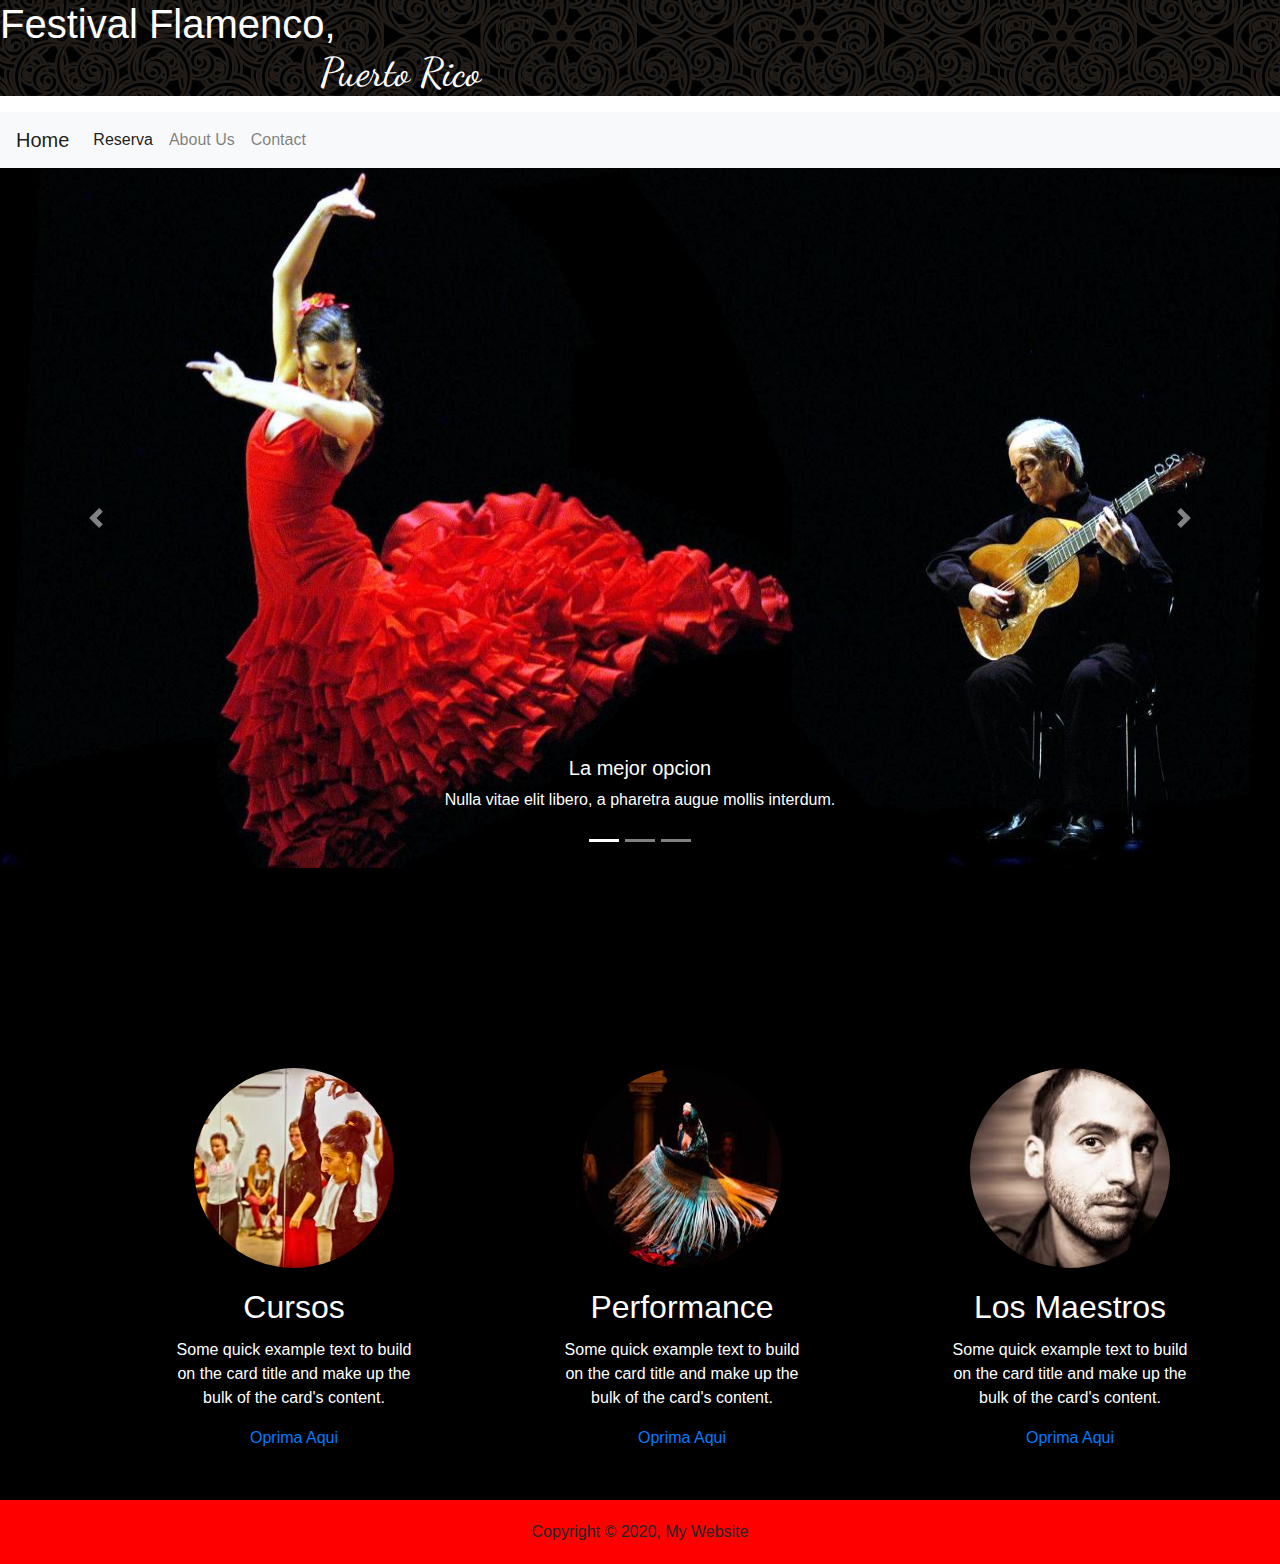
<file: index.html>
<!doctype html>
<html lang="en">
  <head>
    <!-- Required meta tags -->
    <meta charset="utf-8">
    <meta name="viewport" content="width=device-width, initial-scale=1, shrink-to-fit=no">

    <!-- Bootstrap CSS -->
    <link rel="stylesheet" type="text/css" href="style.css">
    <link rel="stylesheet" href="https://stackpath.bootstrapcdn.com/bootstrap/4.3.1/css/bootstrap.min.css" integrity="sha384-ggOyR0iXCbMQv3Xipma34MD+dH/1fQ784/j6cY/iJTQUOhcWr7x9JvoRxT2MZw1T" crossorigin="anonymous">
    <link href="https://fonts.googleapis.com/css?family=Dancing+Script&display=swap" rel="stylesheet">

    <title>Festival Flamenco</title>
  </head>
  <body>

    <h1 class="box1">Festival Flamenco,<p class="pr">Puerto Rico</p></h1> 
<nav class="navbar navbar-expand-lg navbar-light bg-light">
  <a class="navbar-brand" href="index.html">Home</a>
  <button class="navbar-toggler" type="button" data-toggle="collapse" data-target="#navbarNav" aria-controls="navbarNav" aria-expanded="false" aria-label="Toggle navigation">
    <span class="navbar-toggler-icon"></span>
  </button>
  <div class="collapse navbar-collapse" id="navbarNav">
    <ul class="navbar-nav">
      <li class="nav-item active">
        <a class="nav-link" href="flamenco.html">Reserva <span class="sr-only">(current)</span></a>
      </li>
      <li class="nav-item">
        <a class="nav-link" href="#">About Us</a>
      </li>
      <li class="nav-item">
        <a class="nav-link" href="#">Contact</a>
      </li>
    
    </ul>
  </div>
</nav>

<div class="bd-example">
  <div id="carouselExampleCaptions" class="carousel slide" data-ride="carousel">
    <ol class="carousel-indicators">
      <li data-target="#carouselExampleCaptions" data-slide-to="0" class="active"></li>
      <li data-target="#carouselExampleCaptions" data-slide-to="1"></li>
      <li data-target="#carouselExampleCaptions" data-slide-to="2"></li>
    </ol>
    <div class="carousel-inner">
      <div class="carousel-item active">
        <img src="images/flamenco1.jpg" class="flamenco1" alt="...">
        <div class="carousel-caption d-none d-md-block">
          <h5>La mejor opcion</h5>
          <p>Nulla vitae elit libero, a pharetra augue mollis interdum.</p>
        </div>
      </div>
      <div class="carousel-item">
        <img src="images/flamenco8.jpg" class="flamenco2" alt="...">
        <div class="carousel-caption d-none d-md-block">
          <h5>Second slide label</h5>
          <p>Lorem ipsum dolor sit amet, consectetur adipiscing elit.</p>
        </div>
      </div>
      <div class="carousel-item">
        <img src="images/flamenco4.jpg" class="flamenco3" alt="...">
        <div class="carousel-caption d-none d-md-block">
          <h5>Third slide label</h5>
          <p>Praesent commodo cursus magna, vel scelerisque nisl consectetur.</p>
        </div>
      </div>
      <div class="carousel-item">
        <img src="images/flamenco6.jpg" class="flamenco3" alt="...">
        <div class="carousel-caption d-none d-md-block">
          <h5>Third slide label</h5>
          <p>Praesent commodo cursus magna, vel scelerisque nisl consectetur.</p>
        </div>
      </div>
    </div>
    <a class="carousel-control-prev" href="#carouselExampleCaptions" role="button" data-slide="prev">
      <span class="carousel-control-prev-icon" aria-hidden="true"></span>
      <span class="sr-only">Previous</span>
    </a>
    <a class="carousel-control-next" href="#carouselExampleCaptions" role="button" data-slide="next">
      <span class="carousel-control-next-icon" aria-hidden="true"></span>
      <span class="sr-only">Next</span>
    </a>
  </div>
</div>

<div class="back">
<div class="bloque1" style="width: 18rem;">
        <img src="images/flamenco10.jpg" class="circle1">
        <div class="card-body">
          <h2 class="card-title">Cursos</h2>
          <p class="card-text">Some quick example text to build on the card title and make up the bulk of the card's content.</p>
          <a href="index6.html" class="btn1">Oprima Aqui</a>
        </div>
      </div>



<div class="bloque2" style="width: 18rem;">
            <img src="images/flamenco11.jpg" class="circle2">
        <div class="card-body">
              <h2 class="card-title">Performance</h2>
              <p class="card-text">Some quick example text to build on the card title and make up the bulk of the card's content.</p>
              <a href="#" class="btn2">Oprima Aqui</a>
        </div>
</div>

<div class="bloque3" style="width: 18rem;">
        <img src="images/flamenco9.jpg" class="circle3">
        <div class="card-body">
          <h2 class="card-title">Los Maestros</h2>
          <p class="card-text">Some quick example text to build on the card title and make up the bulk of the card's content.</p>
          <a href="index4.html" class="btn3">Oprima Aqui</a>
        </div>
</div>
</div>

<div class=>
  <footer class="footer">Copyright &copy; 2020, My Website</footer>
</div>


    <!-- Optional JavaScript -->
    <!-- jQuery first, then Popper.js, then Bootstrap JS -->
    <script src="https://code.jquery.com/jquery-3.3.1.slim.min.js" integrity="sha384-q8i/X+965DzO0rT7abK41JStQIAqVgRVzpbzo5smXKp4YfRvH+8abtTE1Pi6jizo" crossorigin="anonymous"></script>
    <script src="https://cdnjs.cloudflare.com/ajax/libs/popper.js/1.14.7/umd/popper.min.js" integrity="sha384-UO2eT0CpHqdSJQ6hJty5KVphtPhzWj9WO1clHTMGa3JDZwrnQq4sF86dIHNDz0W1" crossorigin="anonymous"></script>
    <script src="https://stackpath.bootstrapcdn.com/bootstrap/4.3.1/js/bootstrap.min.js" integrity="sha384-JjSmVgyd0p3pXB1rRibZUAYoIIy6OrQ6VrjIEaFf/nJGzIxFDsf4x0xIM+B07jRM" crossorigin="anonymous"></script>
  </body>
  </html>
</file>
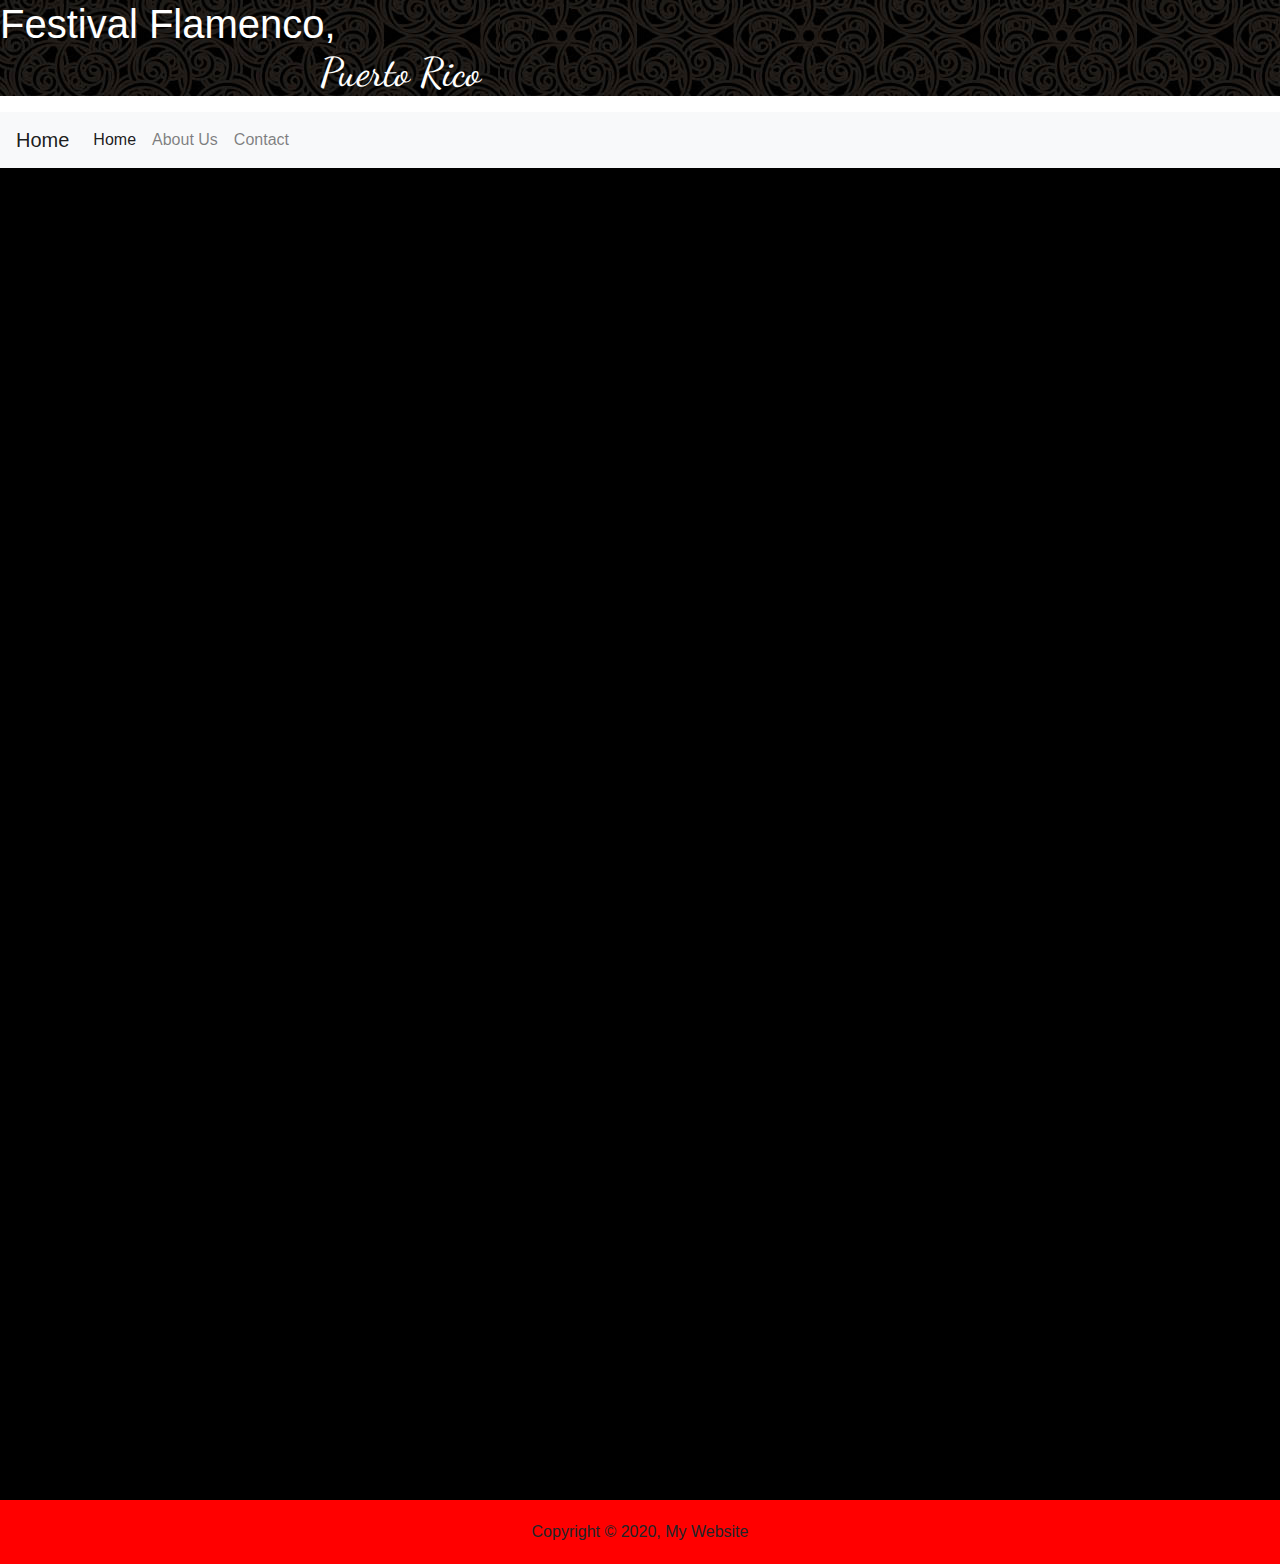
<file: cursos.html>
<!doctype html>
<html lang="en">
  <head>
    <!-- Required meta tags -->
    <meta charset="utf-8">
    <meta name="viewport" content="width=device-width, initial-scale=1, shrink-to-fit=no">

    <!-- Bootstrap CSS -->
    <link rel="stylesheet" type="text/css" href="flamenco.css">
    <link rel="stylesheet" href="https://stackpath.bootstrapcdn.com/bootstrap/4.3.1/css/bootstrap.min.css" integrity="sha384-ggOyR0iXCbMQv3Xipma34MD+dH/1fQ784/j6cY/iJTQUOhcWr7x9JvoRxT2MZw1T" crossorigin="anonymous">
    <link href="https://fonts.googleapis.com/css?family=Dancing+Script&display=swap" rel="stylesheet">
   
    <title>Festival Flamenco</title>
  </head>
  <body>

    <h1 class="box1">Festival Flamenco,<p class="pr">Puerto Rico</p></h1> 
<nav class="navbar navbar-expand-lg navbar-light bg-light">
  <a class="navbar-brand" href="flamenco.html">Home</a>
  <button class="navbar-toggler" type="button" data-toggle="collapse" data-target="#navbarNav" aria-controls="navbarNav" aria-expanded="false" aria-label="Toggle navigation">
    <span class="navbar-toggler-icon"></span>
  </button>
  <div class="collapse navbar-collapse" id="navbarNav">
    <ul class="navbar-nav">
      <li class="nav-item active">
        <a class="nav-link" href="#">Home <span class="sr-only">(current)</span></a>
      </li>
      <li class="nav-item">
        <a class="nav-link" href="#">About Us</a>
      </li>
      <li class="nav-item">
        <a class="nav-link" href="#">Contact</a>
      </li>
    </ul>
  </div>
</nav>
<div class="back">
<iframe src="https://www.youtube.com/embed/-enEA3NvyiA" frameborder="0" allow="accelerometer; autoplay; encrypted-media; gyroscope; picture-in-picture" allowfullscreen>
</iframe>
</div>

<div>
  <footer class="footer">Copyright &copy; 2020, My Website</footer>
</div>



 <!-- Optional JavaScript -->
    <!-- jQuery first, then Popper.js, then Bootstrap JS -->
    <script src="https://code.jquery.com/jquery-3.3.1.slim.min.js" integrity="sha384-q8i/X+965DzO0rT7abK41JStQIAqVgRVzpbzo5smXKp4YfRvH+8abtTE1Pi6jizo" crossorigin="anonymous"></script>
    <script src="https://cdnjs.cloudflare.com/ajax/libs/popper.js/1.14.7/umd/popper.min.js" integrity="sha384-UO2eT0CpHqdSJQ6hJty5KVphtPhzWj9WO1clHTMGa3JDZwrnQq4sF86dIHNDz0W1" crossorigin="anonymous"></script>
    <script src="https://stackpath.bootstrapcdn.com/bootstrap/4.3.1/js/bootstrap.min.js" integrity="sha384-JjSmVgyd0p3pXB1rRibZUAYoIIy6OrQ6VrjIEaFf/nJGzIxFDsf4x0xIM+B07jRM" crossorigin="anonymous"></script>
  </body>
  </html>
</file>
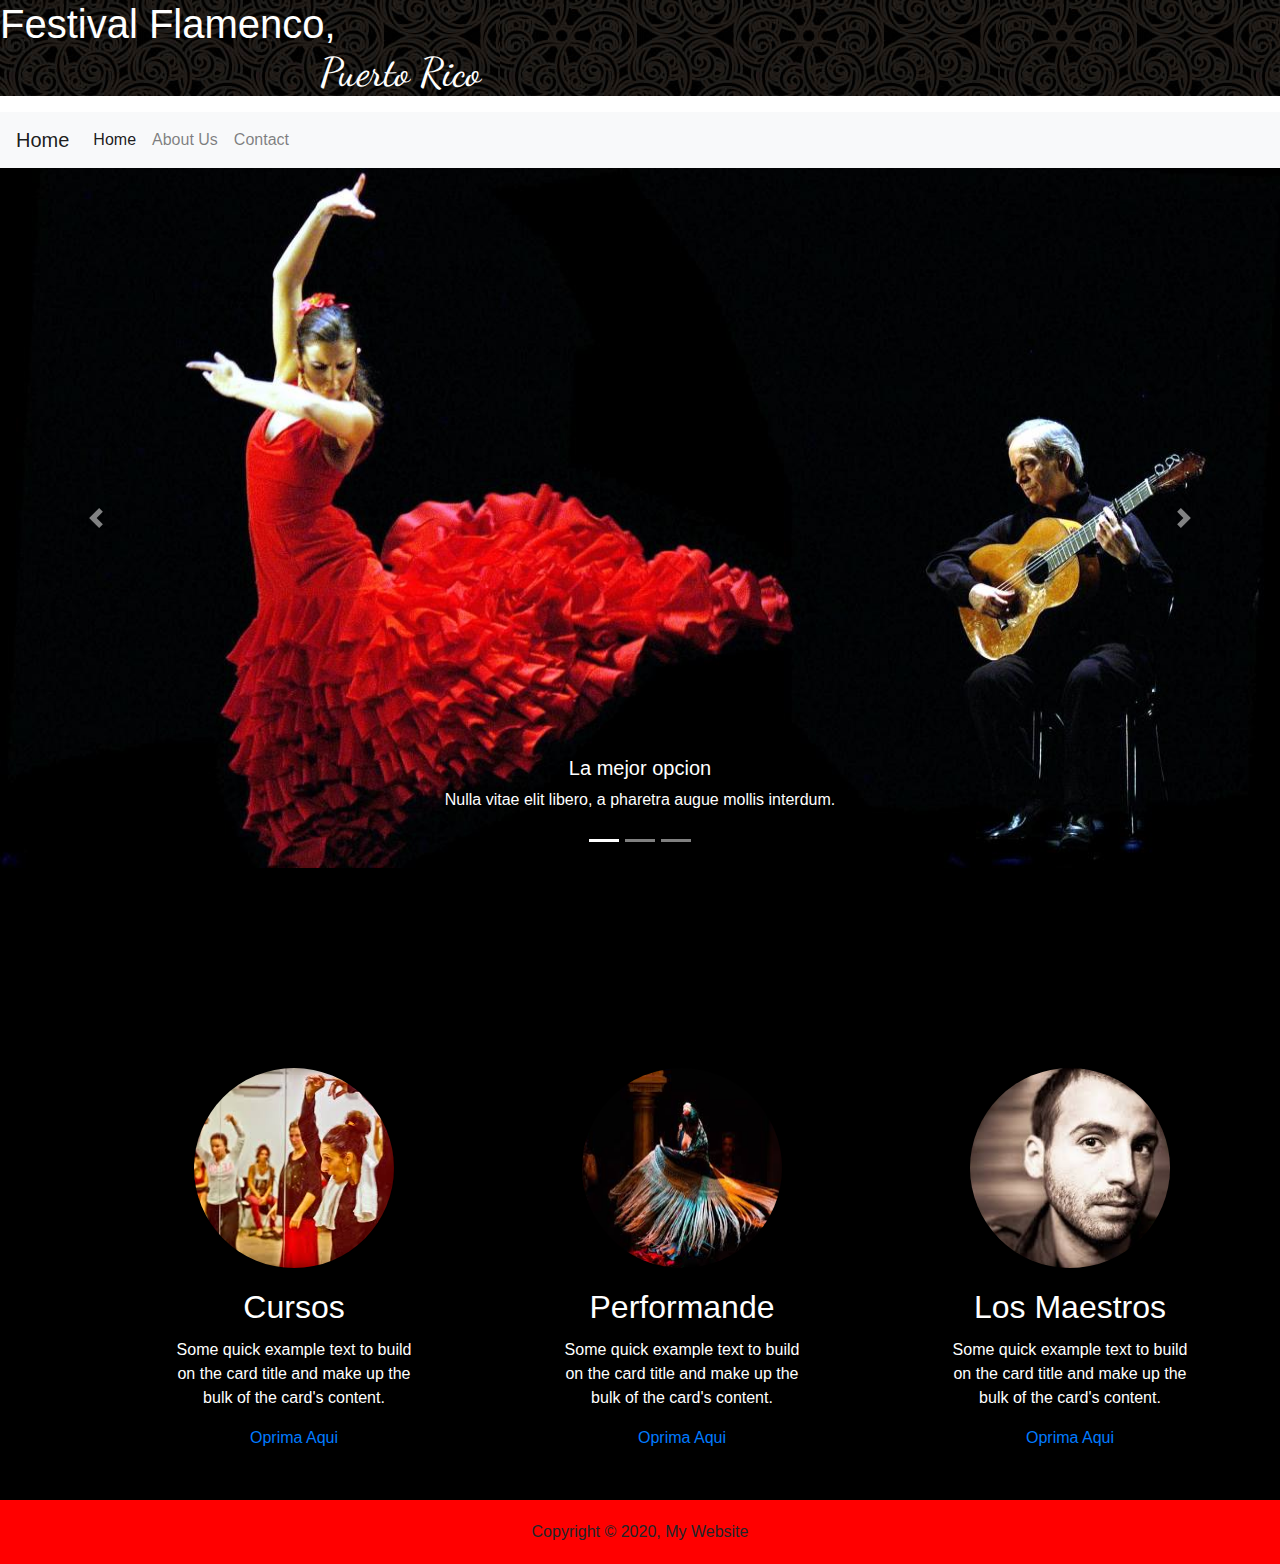
<file: flamenco.html>
<!doctype html>
<html lang="en">
  <head>
    <!-- Required meta tags -->
    <meta charset="utf-8">
    <meta name="viewport" content="width=device-width, initial-scale=1, shrink-to-fit=no">

    <!-- Bootstrap CSS -->
    <link rel="stylesheet" type="text/css" href="flamenco.css">
    <link rel="stylesheet" href="https://stackpath.bootstrapcdn.com/bootstrap/4.3.1/css/bootstrap.min.css" integrity="sha384-ggOyR0iXCbMQv3Xipma34MD+dH/1fQ784/j6cY/iJTQUOhcWr7x9JvoRxT2MZw1T" crossorigin="anonymous">
    <link href="https://fonts.googleapis.com/css?family=Dancing+Script&display=swap" rel="stylesheet">

    <title>Festival Flamenco</title>
  </head>
  <body>

    <h1 class="box1">Festival Flamenco,<p class="pr">Puerto Rico</p></h1> 
<nav class="navbar navbar-expand-lg navbar-light bg-light">
  <a class="navbar-brand" href="#">Home</a>
  <button class="navbar-toggler" type="button" data-toggle="collapse" data-target="#navbarNav" aria-controls="navbarNav" aria-expanded="false" aria-label="Toggle navigation">
    <span class="navbar-toggler-icon"></span>
  </button>
  <div class="collapse navbar-collapse" id="navbarNav">
    <ul class="navbar-nav">
      <li class="nav-item active">
        <a class="nav-link" href="flamenco.html">Home <span class="sr-only">(current)</span></a>
      </li>
      <li class="nav-item">
        <a class="nav-link" href="#">About Us</a>
      </li>
      <li class="nav-item">
        <a class="nav-link" href="#">Contact</a>
      </li>
    
    </ul>
  </div>
</nav>

<div class="bd-example">
  <div id="carouselExampleCaptions" class="carousel slide" data-ride="carousel">
    <ol class="carousel-indicators">
      <li data-target="#carouselExampleCaptions" data-slide-to="0" class="active"></li>
      <li data-target="#carouselExampleCaptions" data-slide-to="1"></li>
      <li data-target="#carouselExampleCaptions" data-slide-to="2"></li>
    </ol>
    <div class="carousel-inner">
      <div class="carousel-item active">
        <img src="images/flamenco1.jpg" class="flamenco1" alt="...">
        <div class="carousel-caption d-none d-md-block">
          <h5>La mejor opcion</h5>
          <p>Nulla vitae elit libero, a pharetra augue mollis interdum.</p>
        </div>
      </div>
      <div class="carousel-item">
        <img src="images/flamenco8.jpg" class="flamenco2" alt="...">
        <div class="carousel-caption d-none d-md-block">
          <h5>Second slide label</h5>
          <p>Lorem ipsum dolor sit amet, consectetur adipiscing elit.</p>
        </div>
      </div>
      <div class="carousel-item">
        <img src="images/flamenco4.jpg" class="flamenco3" alt="...">
        <div class="carousel-caption d-none d-md-block">
          <h5>Third slide label</h5>
          <p>Praesent commodo cursus magna, vel scelerisque nisl consectetur.</p>
        </div>
      </div>
      <div class="carousel-item">
        <img src="images/flamenco6.jpg" class="flamenco3" alt="...">
        <div class="carousel-caption d-none d-md-block">
          <h5>Third slide label</h5>
          <p>Praesent commodo cursus magna, vel scelerisque nisl consectetur.</p>
        </div>
      </div>
    </div>
    <a class="carousel-control-prev" href="#carouselExampleCaptions" role="button" data-slide="prev">
      <span class="carousel-control-prev-icon" aria-hidden="true"></span>
      <span class="sr-only">Previous</span>
    </a>
    <a class="carousel-control-next" href="#carouselExampleCaptions" role="button" data-slide="next">
      <span class="carousel-control-next-icon" aria-hidden="true"></span>
      <span class="sr-only">Next</span>
    </a>
  </div>
</div>

<div class="back">
<div class="bloque1" style="width: 18rem;">
        <img src="images/flamenco10.jpg" class="circle1">
        <div class="card-body">
          <h2 class="card-title">Cursos</h2>
          <p class="card-text">Some quick example text to build on the card title and make up the bulk of the card's content.</p>
          <a href="cursos.html" class="btn1">Oprima Aqui</a>
        </div>
      </div>



<div class="bloque2" style="width: 18rem;">
            <img src="images/flamenco11.jpg" class="circle2">
        <div class="card-body">
              <h2 class="card-title">Performande</h2>
              <p class="card-text">Some quick example text to build on the card title and make up the bulk of the card's content.</p>
              <a href="#" class="btn2">Oprima Aqui</a>
        </div>
</div>

<div class="bloque3" style="width: 18rem;">
        <img src="images/flamenco9.jpg" class="circle3">
        <div class="card-body">
          <h2 class="card-title">Los Maestros</h2>
          <p class="card-text">Some quick example text to build on the card title and make up the bulk of the card's content.</p>
          <a href="maestros.html" class="btn3">Oprima Aqui</a>
        </div>
</div>
</div>

<div class=>
  <footer class="footer">Copyright &copy; 2020, My Website</footer>
</div>


    <!-- Optional JavaScript -->
    <!-- jQuery first, then Popper.js, then Bootstrap JS -->
    <script src="https://code.jquery.com/jquery-3.3.1.slim.min.js" integrity="sha384-q8i/X+965DzO0rT7abK41JStQIAqVgRVzpbzo5smXKp4YfRvH+8abtTE1Pi6jizo" crossorigin="anonymous"></script>
    <script src="https://cdnjs.cloudflare.com/ajax/libs/popper.js/1.14.7/umd/popper.min.js" integrity="sha384-UO2eT0CpHqdSJQ6hJty5KVphtPhzWj9WO1clHTMGa3JDZwrnQq4sF86dIHNDz0W1" crossorigin="anonymous"></script>
    <script src="https://stackpath.bootstrapcdn.com/bootstrap/4.3.1/js/bootstrap.min.js" integrity="sha384-JjSmVgyd0p3pXB1rRibZUAYoIIy6OrQ6VrjIEaFf/nJGzIxFDsf4x0xIM+B07jRM" crossorigin="anonymous"></script>
  </body>
  </html>
</file>
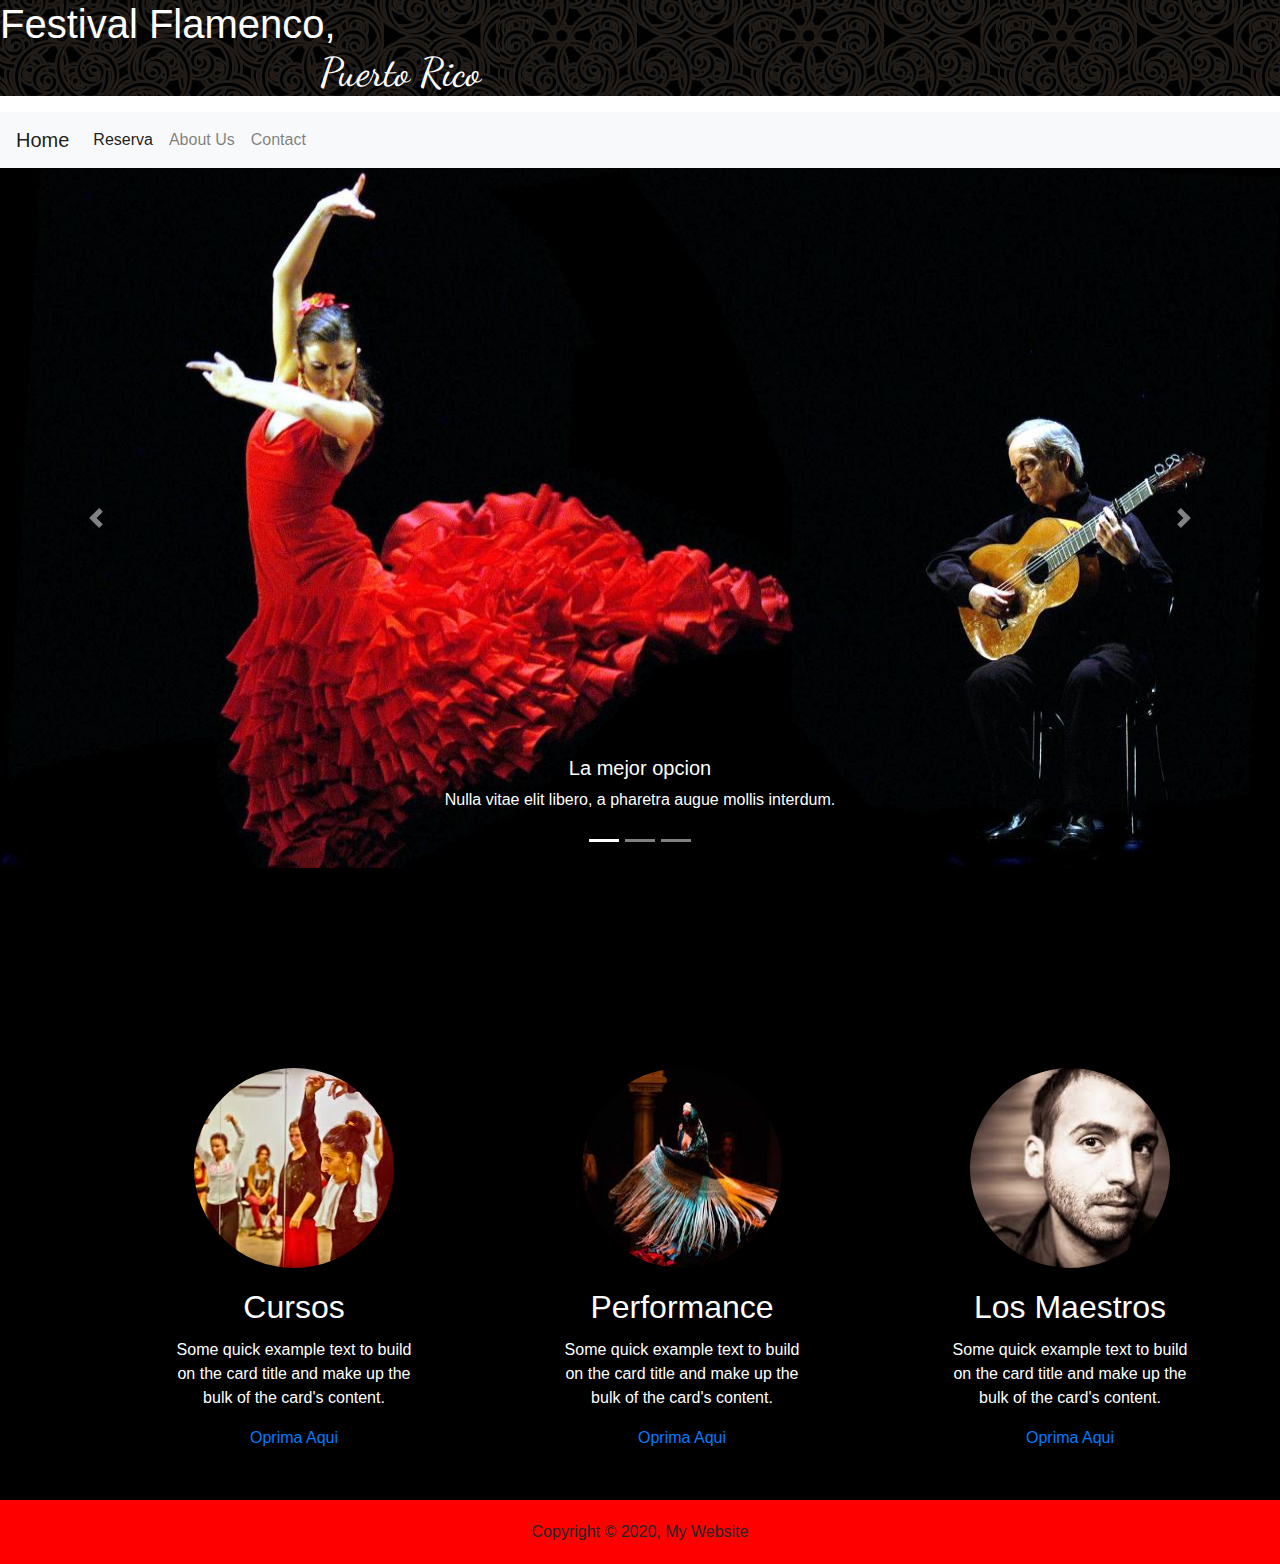
<file: index1.html>
<!doctype html>
<html lang="en">
  <head>
    <!-- Required meta tags -->
    <meta charset="utf-8">
    <meta name="viewport" content="width=device-width, initial-scale=1, shrink-to-fit=no">

    <!-- Bootstrap CSS -->
    <link rel="stylesheet" type="text/css" href="style.css">
    <link rel="stylesheet" href="https://stackpath.bootstrapcdn.com/bootstrap/4.3.1/css/bootstrap.min.css" integrity="sha384-ggOyR0iXCbMQv3Xipma34MD+dH/1fQ784/j6cY/iJTQUOhcWr7x9JvoRxT2MZw1T" crossorigin="anonymous">
    <link href="https://fonts.googleapis.com/css?family=Dancing+Script&display=swap" rel="stylesheet">

    <title>Festival Flamenco</title>
  </head>
  <body>

    <h1 class="box1">Festival Flamenco,<p class="pr">Puerto Rico</p></h1> 
<nav class="navbar navbar-expand-lg navbar-light bg-light">
  <a class="navbar-brand" href="index1.html">Home</a>
  <button class="navbar-toggler" type="button" data-toggle="collapse" data-target="#navbarNav" aria-controls="navbarNav" aria-expanded="false" aria-label="Toggle navigation">
    <span class="navbar-toggler-icon"></span>
  </button>
  <div class="collapse navbar-collapse" id="navbarNav">
    <ul class="navbar-nav">
      <li class="nav-item active">
        <a class="nav-link" href="flamenco.html">Reserva <span class="sr-only">(current)</span></a>
      </li>
      <li class="nav-item">
        <a class="nav-link" href="#">About Us</a>
      </li>
      <li class="nav-item">
        <a class="nav-link" href="#">Contact</a>
      </li>
    
    </ul>
  </div>
</nav>

<div class="bd-example">
  <div id="carouselExampleCaptions" class="carousel slide" data-ride="carousel">
    <ol class="carousel-indicators">
      <li data-target="#carouselExampleCaptions" data-slide-to="0" class="active"></li>
      <li data-target="#carouselExampleCaptions" data-slide-to="1"></li>
      <li data-target="#carouselExampleCaptions" data-slide-to="2"></li>
    </ol>
    <div class="carousel-inner">
      <div class="carousel-item active">
        <img src="images/flamenco1.jpg" class="flamenco1" alt="...">
        <div class="carousel-caption d-none d-md-block">
          <h5>La mejor opcion</h5>
          <p>Nulla vitae elit libero, a pharetra augue mollis interdum.</p>
        </div>
      </div>
      <div class="carousel-item">
        <img src="images/flamenco8.jpg" class="flamenco2" alt="...">
        <div class="carousel-caption d-none d-md-block">
          <h5>Second slide label</h5>
          <p>Lorem ipsum dolor sit amet, consectetur adipiscing elit.</p>
        </div>
      </div>
      <div class="carousel-item">
        <img src="images/flamenco4.jpg" class="flamenco3" alt="...">
        <div class="carousel-caption d-none d-md-block">
          <h5>Third slide label</h5>
          <p>Praesent commodo cursus magna, vel scelerisque nisl consectetur.</p>
        </div>
      </div>
      <div class="carousel-item">
        <img src="images/flamenco6.jpg" class="flamenco3" alt="...">
        <div class="carousel-caption d-none d-md-block">
          <h5>Third slide label</h5>
          <p>Praesent commodo cursus magna, vel scelerisque nisl consectetur.</p>
        </div>
      </div>
    </div>
    <a class="carousel-control-prev" href="#carouselExampleCaptions" role="button" data-slide="prev">
      <span class="carousel-control-prev-icon" aria-hidden="true"></span>
      <span class="sr-only">Previous</span>
    </a>
    <a class="carousel-control-next" href="#carouselExampleCaptions" role="button" data-slide="next">
      <span class="carousel-control-next-icon" aria-hidden="true"></span>
      <span class="sr-only">Next</span>
    </a>
  </div>
</div>

<div class="back">
<div class="bloque1" style="width: 18rem;">
        <img src="images/flamenco10.jpg" class="circle1">
        <div class="card-body">
          <h2 class="card-title">Cursos</h2>
          <p class="card-text">Some quick example text to build on the card title and make up the bulk of the card's content.</p>
          <a href="index6.html" class="btn1">Oprima Aqui</a>
        </div>
      </div>



<div class="bloque2" style="width: 18rem;">
            <img src="images/flamenco11.jpg" class="circle2">
        <div class="card-body">
              <h2 class="card-title">Performance</h2>
              <p class="card-text">Some quick example text to build on the card title and make up the bulk of the card's content.</p>
              <a href="#" class="btn2">Oprima Aqui</a>
        </div>
</div>

<div class="bloque3" style="width: 18rem;">
        <img src="images/flamenco9.jpg" class="circle3">
        <div class="card-body">
          <h2 class="card-title">Los Maestros</h2>
          <p class="card-text">Some quick example text to build on the card title and make up the bulk of the card's content.</p>
          <a href="index4.html" class="btn3">Oprima Aqui</a>
        </div>
</div>
</div>

<div class=>
  <footer class="footer">Copyright &copy; 2020, My Website</footer>
</div>


    <!-- Optional JavaScript -->
    <!-- jQuery first, then Popper.js, then Bootstrap JS -->
    <script src="https://code.jquery.com/jquery-3.3.1.slim.min.js" integrity="sha384-q8i/X+965DzO0rT7abK41JStQIAqVgRVzpbzo5smXKp4YfRvH+8abtTE1Pi6jizo" crossorigin="anonymous"></script>
    <script src="https://cdnjs.cloudflare.com/ajax/libs/popper.js/1.14.7/umd/popper.min.js" integrity="sha384-UO2eT0CpHqdSJQ6hJty5KVphtPhzWj9WO1clHTMGa3JDZwrnQq4sF86dIHNDz0W1" crossorigin="anonymous"></script>
    <script src="https://stackpath.bootstrapcdn.com/bootstrap/4.3.1/js/bootstrap.min.js" integrity="sha384-JjSmVgyd0p3pXB1rRibZUAYoIIy6OrQ6VrjIEaFf/nJGzIxFDsf4x0xIM+B07jRM" crossorigin="anonymous"></script>
  </body>
  </html>
</file>
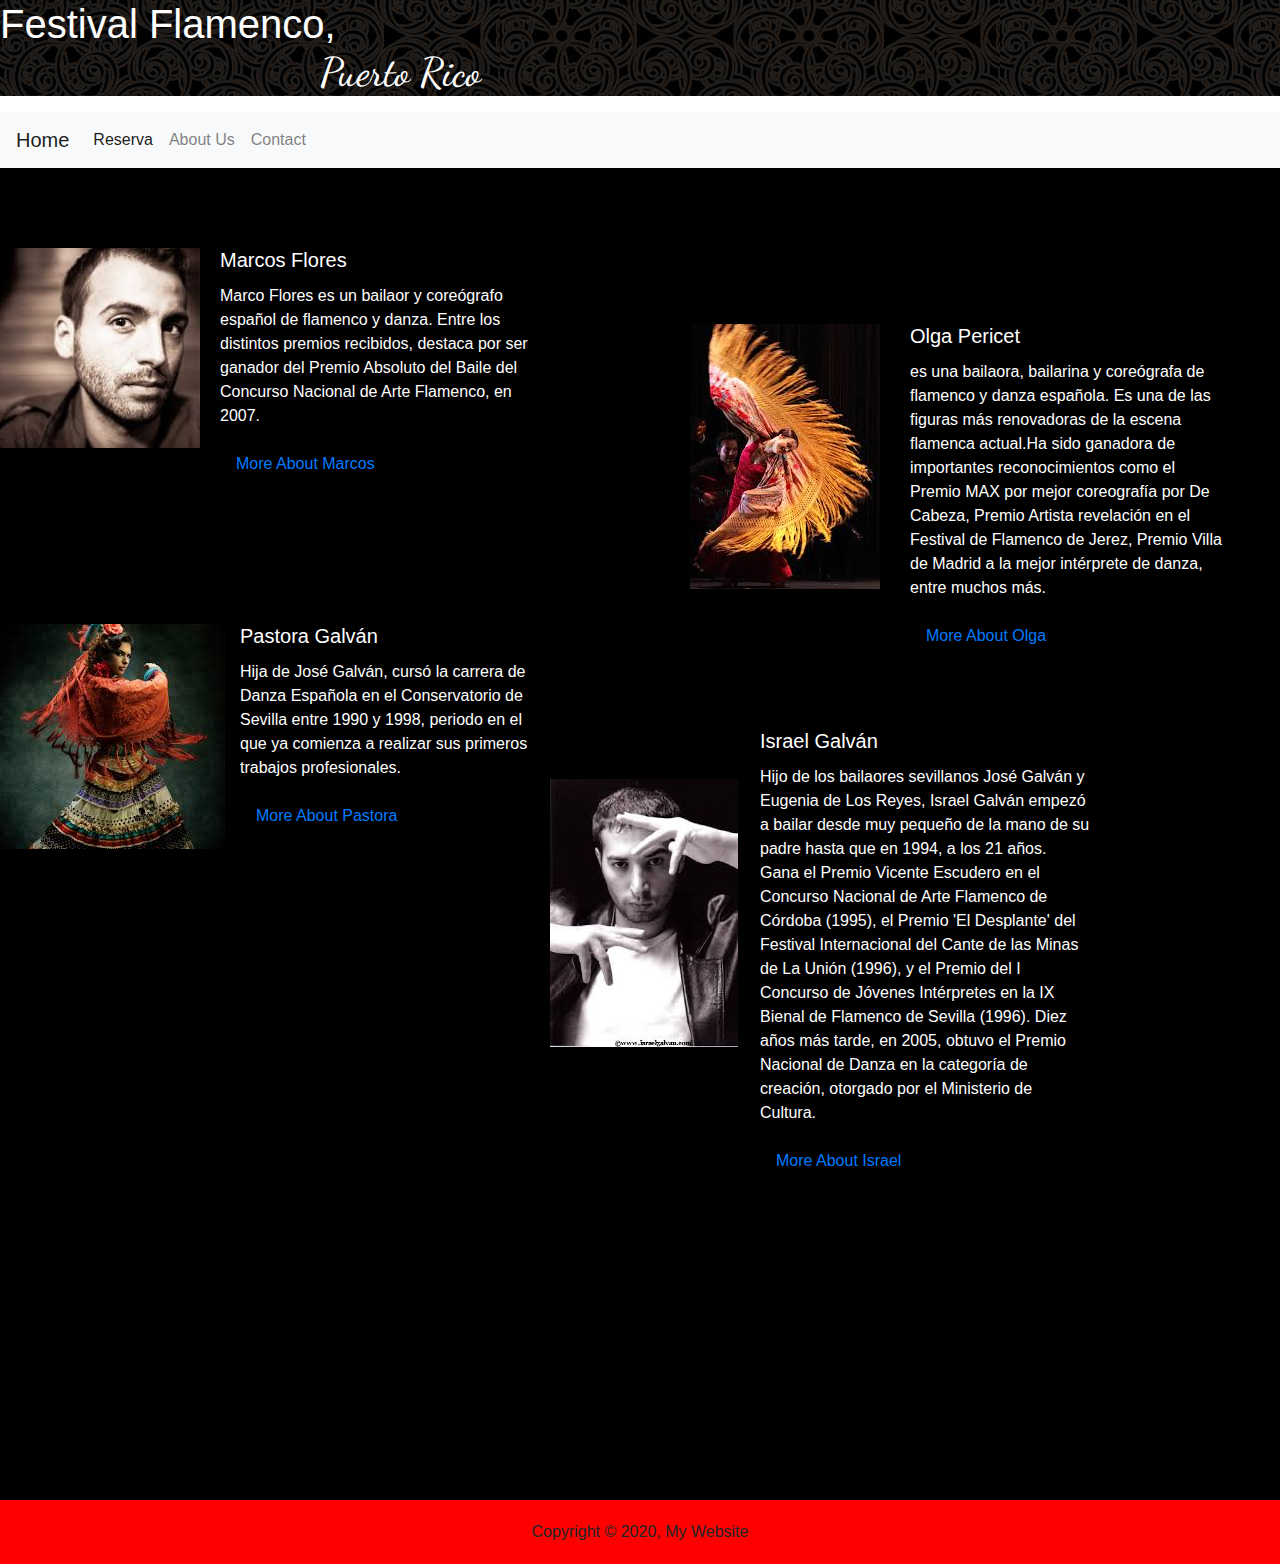
<file: index4.html>
<!doctype html>
<html lang="en">
  <head>
    <!-- Required meta tags -->
    <meta charset="utf-8">
    <meta name="viewport" content="width=device-width, initial-scale=1, shrink-to-fit=no">

    
    <link rel="stylesheet" type="text/css" href="style.css">
    <link rel="stylesheet" href="https://stackpath.bootstrapcdn.com/bootstrap/4.3.1/css/bootstrap.min.css" integrity="sha384-ggOyR0iXCbMQv3Xipma34MD+dH/1fQ784/j6cY/iJTQUOhcWr7x9JvoRxT2MZw1T" crossorigin="anonymous">
    <link href="https://fonts.googleapis.com/css?family=Dancing+Script&display=swap" rel="stylesheet">

    <title>Festival Flamenco</title>
  </head>
  <body>

    <h1 class="box1">Festival Flamenco,<p class="pr">Puerto Rico</p></h1> 
<nav class="navbar navbar-expand-lg navbar-light bg-light">
  <a class="navbar-brand" href="index.html">Home</a>
  <button class="navbar-toggler" type="button" data-toggle="collapse" data-target="#navbarNav" aria-controls="navbarNav" aria-expanded="false" aria-label="Toggle navigation">
    <span class="navbar-toggler-icon"></span>
  </button>
  <div class="collapse navbar-collapse" id="navbarNav">
    <ul class="navbar-nav">
      <li class="nav-item active">
        <a class="nav-link" href="#">Reserva <span class="sr-only">(current)</span></a>
      </li>
      <li class="nav-item">
        <a class="nav-link" href="#">About Us</a>
      </li>
      <li class="nav-item">
        <a class="nav-link" href="#">Contact</a>
      </li>
    </ul>
  </div>
</nav>
<section class="testback">
<div class="card1" style="max-width: 540px;">
    <div class="row no-gutters">
      <div class="col-md-4">
        <img src="images/flamenco9.jpg" class="card-img1">
      </div>
      <div class="col-md-8">
        <div class="card-body1">
          <h5 class="card-title">Marcos Flores</h5>
          <p class="card-text">Marco Flores es un bailaor y coreógrafo español de flamenco y danza. Entre los distintos premios recibidos, destaca por ser ganador del Premio Absoluto del Baile del Concurso Nacional de Arte Flamenco, en 2007.​</p>
          <p class="card-text"><a class="nav-link" href="https://www.youtube.com/watch?v=Fg1jmG8nIzg">More About Marcos</a></p>
        </div>
      </div>
    </div>
  </div>

  <div class="card2" style="max-width: 540px;">
    <div class="row no-gutters">
      <div class="col-md-4">
        <img src="images/flamenco14.jpg" class="card-img2">
      </div>
      <div class="col-md-8">
        <div class="card-body2">
          <h5 class="card-title">Olga Pericet</h5>
          <p class="card-text">es una bailaora, bailarina y coreógrafa de flamenco y danza española. Es una de las figuras más renovadoras de la escena flamenca actual.​ 
            Ha sido ganadora de importantes reconocimientos como el Premio MAX por mejor coreografía por De Cabeza, Premio Artista revelación en el Festival de Flamenco de Jerez, Premio Villa de Madrid a la mejor intérprete de danza, entre muchos más. ​</p>
          <p class="card-text"><a class="nav-link" href="https://www.youtube.com/watch?v=55waEsaBzjM">More About Olga</a></p>
        </div>
      </div>
    </div>
  </div>

  <div class="card3" style="max-width: 540px;">
    <div class="row no-gutters">
      <div class="col-md-4">
        <img src="images/flamenco15.png" class="card-img3">
      </div>
      <div class="col-md-8">
        <div class="card-body3">
          <h5 class="card-title">Pastora Galván</h5>
          <p class="card-text"> Hija de José Galván, cursó la carrera de Danza Española en el Conservatorio de Sevilla entre 1990 y 1998, periodo en el que ya comienza a realizar sus primeros trabajos profesionales.  ​</p>
          <p class="card-text"><a class="nav-link" href="https://www.youtube.com/watch?v=SY6Vy9tKW3U">More About Pastora</a></p>
        </div>
      </div>
    </div>
  </div>
  </section>

  <div class="card4" style="max-width: 540px;">
    <div class="row no-gutters">
      <div class="col-md-4">
        <img src="images/flamenco16.jpg" class="card-img4">
      </div>
      <div class="col-md-8">
        <div class="card-body4">
          <h5 class="card-title">Israel Galván</h5>
          <p class="card-text"> Hijo de los bailaores sevillanos José Galván y Eugenia de Los Reyes, Israel Galván empezó a bailar desde muy pequeño de la mano de su padre hasta que en 1994, a los 21 años. Gana el Premio Vicente Escudero en el Concurso Nacional de Arte Flamenco de Córdoba (1995), el Premio 'El Desplante' del Festival Internacional del Cante de las Minas de La Unión (1996), y el Premio del I Concurso de Jóvenes Intérpretes en la IX Bienal de Flamenco de Sevilla (1996). Diez años más tarde, en 2005, obtuvo el Premio Nacional de Danza en la categoría de creación, otorgado por el Ministerio de Cultura.  ​</p>
          <p class="card-text"><a class="nav-link" href="https://www.youtube.com/watch?v=AgGhyIFM-LY" target="_blank">More About Israel</a></p>
        </div>
      </div>
    </div>
  </div>

  <div>
    <footer class="footer">Copyright &copy; 2020, My Website</footer>
  </div>

 <!-- Optional JavaScript -->
    <!-- jQuery first, then Popper.js, then Bootstrap JS -->
    <script src="https://code.jquery.com/jquery-3.3.1.slim.min.js" integrity="sha384-q8i/X+965DzO0rT7abK41JStQIAqVgRVzpbzo5smXKp4YfRvH+8abtTE1Pi6jizo" crossorigin="anonymous"></script>
    <script src="https://cdnjs.cloudflare.com/ajax/libs/popper.js/1.14.7/umd/popper.min.js" integrity="sha384-UO2eT0CpHqdSJQ6hJty5KVphtPhzWj9WO1clHTMGa3JDZwrnQq4sF86dIHNDz0W1" crossorigin="anonymous"></script>
    <script src="https://stackpath.bootstrapcdn.com/bootstrap/4.3.1/js/bootstrap.min.js" integrity="sha384-JjSmVgyd0p3pXB1rRibZUAYoIIy6OrQ6VrjIEaFf/nJGzIxFDsf4x0xIM+B07jRM" crossorigin="anonymous"></script>
  </body>
  </html>
</file>
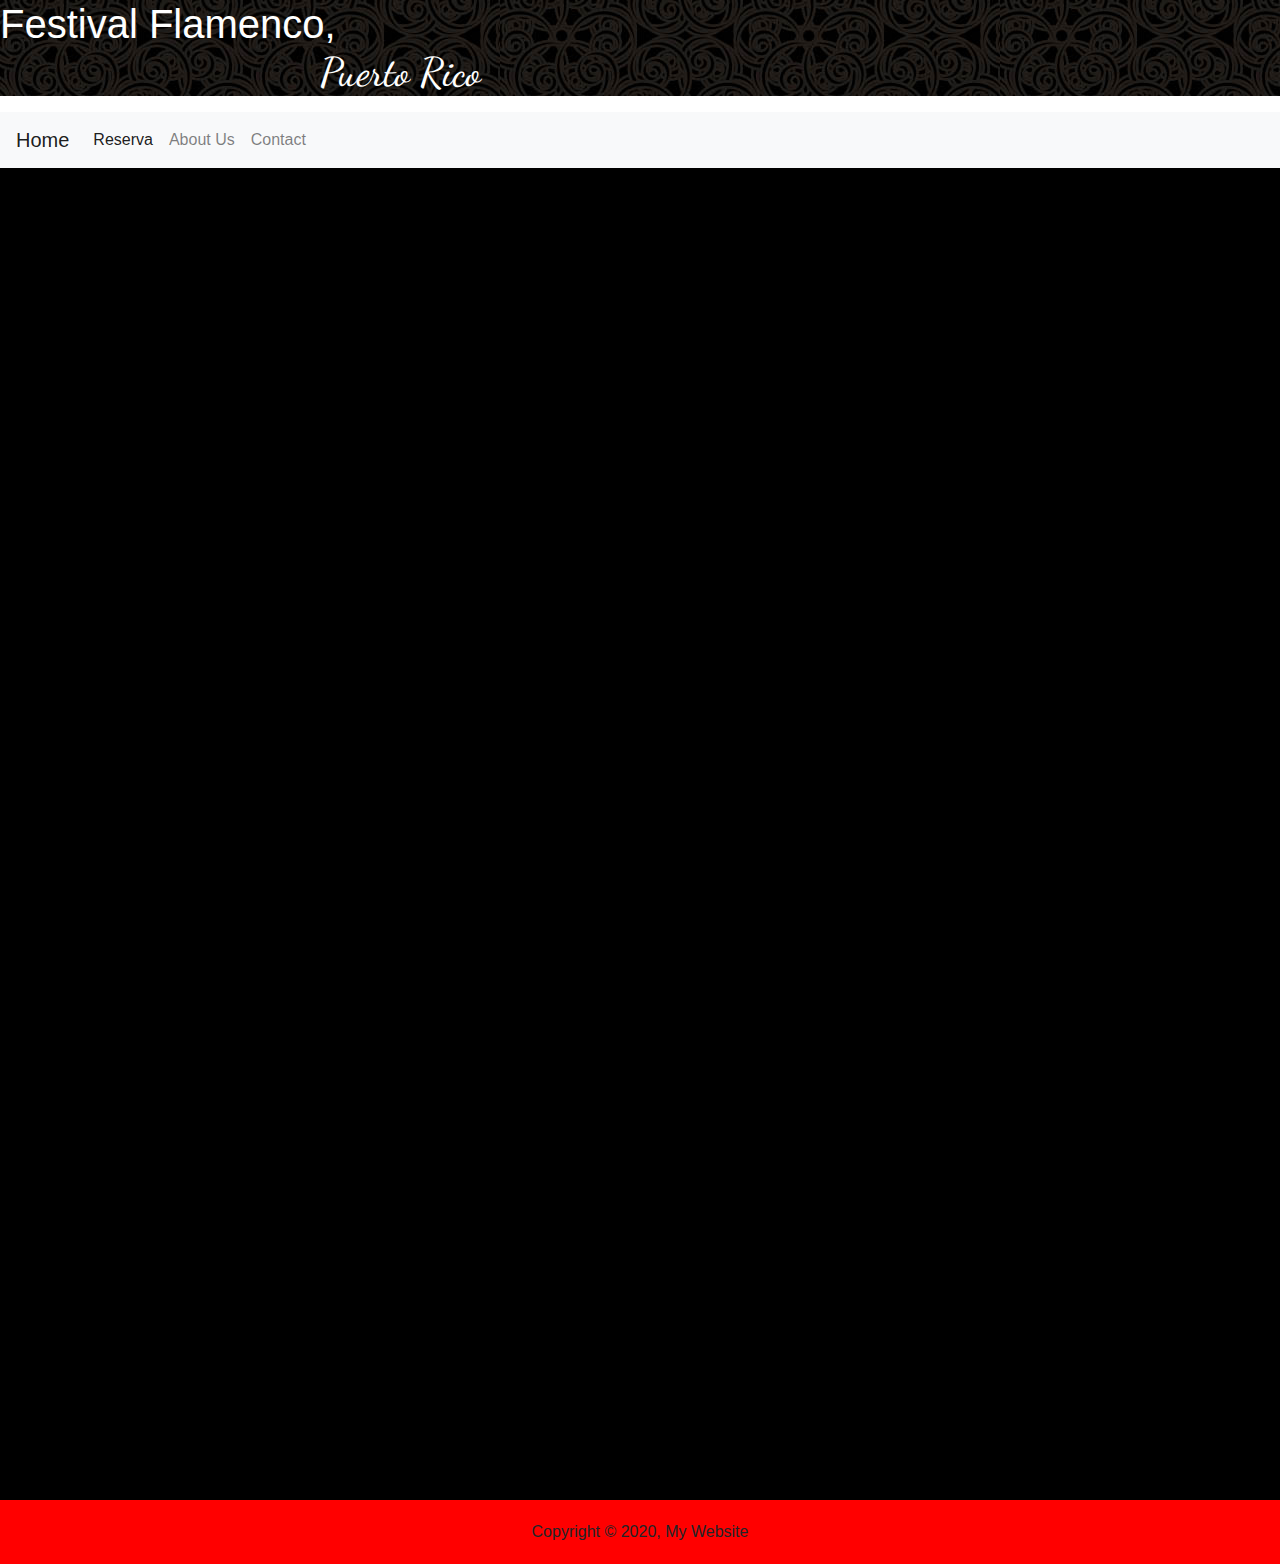
<file: index6.html>
<!doctype html>
<html lang="en">
  <head>
    <!-- Required meta tags -->
    <meta charset="utf-8">
    <meta name="viewport" content="width=device-width, initial-scale=1, shrink-to-fit=no">

    <!-- Bootstrap CSS -->
    <link rel="stylesheet" type="text/css" href="style.css">
    <link rel="stylesheet" href="https://stackpath.bootstrapcdn.com/bootstrap/4.3.1/css/bootstrap.min.css" integrity="sha384-ggOyR0iXCbMQv3Xipma34MD+dH/1fQ784/j6cY/iJTQUOhcWr7x9JvoRxT2MZw1T" crossorigin="anonymous">
    <link href="https://fonts.googleapis.com/css?family=Dancing+Script&display=swap" rel="stylesheet">
   
    <title>Festival Flamenco</title>
  </head>
  <body>

    <h1 class="box1">Festival Flamenco,<p class="pr">Puerto Rico</p></h1> 
<nav class="navbar navbar-expand-lg navbar-light bg-light">
  <a class="navbar-brand" href="index.html">Home</a>
  <button class="navbar-toggler" type="button" data-toggle="collapse" data-target="#navbarNav" aria-controls="navbarNav" aria-expanded="false" aria-label="Toggle navigation">
    <span class="navbar-toggler-icon"></span>
  </button>
  <div class="collapse navbar-collapse" id="navbarNav">
    <ul class="navbar-nav">
      <li class="nav-item active">
        <a class="nav-link" href="index1.html">Reserva <span class="sr-only">(current)</span></a>
      </li>
      <li class="nav-item">
        <a class="nav-link" href="#">About Us</a>
      </li>
      <li class="nav-item">
        <a class="nav-link" href="#">Contact</a>
      </li>
    </ul>
  </div>
</nav>
<div class="back">
<iframe src="https://www.youtube.com/embed/-enEA3NvyiA" frameborder="0" allow="accelerometer; autoplay; encrypted-media; gyroscope; picture-in-picture" allowfullscreen>
</iframe>
</div>

<div>
  <footer class="footer">Copyright &copy; 2020, My Website</footer>
</div>



 <!-- Optional JavaScript -->
    <!-- jQuery first, then Popper.js, then Bootstrap JS -->
    <script src="https://code.jquery.com/jquery-3.3.1.slim.min.js" integrity="sha384-q8i/X+965DzO0rT7abK41JStQIAqVgRVzpbzo5smXKp4YfRvH+8abtTE1Pi6jizo" crossorigin="anonymous"></script>
    <script src="https://cdnjs.cloudflare.com/ajax/libs/popper.js/1.14.7/umd/popper.min.js" integrity="sha384-UO2eT0CpHqdSJQ6hJty5KVphtPhzWj9WO1clHTMGa3JDZwrnQq4sF86dIHNDz0W1" crossorigin="anonymous"></script>
    <script src="https://stackpath.bootstrapcdn.com/bootstrap/4.3.1/js/bootstrap.min.js" integrity="sha384-JjSmVgyd0p3pXB1rRibZUAYoIIy6OrQ6VrjIEaFf/nJGzIxFDsf4x0xIM+B07jRM" crossorigin="anonymous"></script>
  </body>
  </html>
</file>
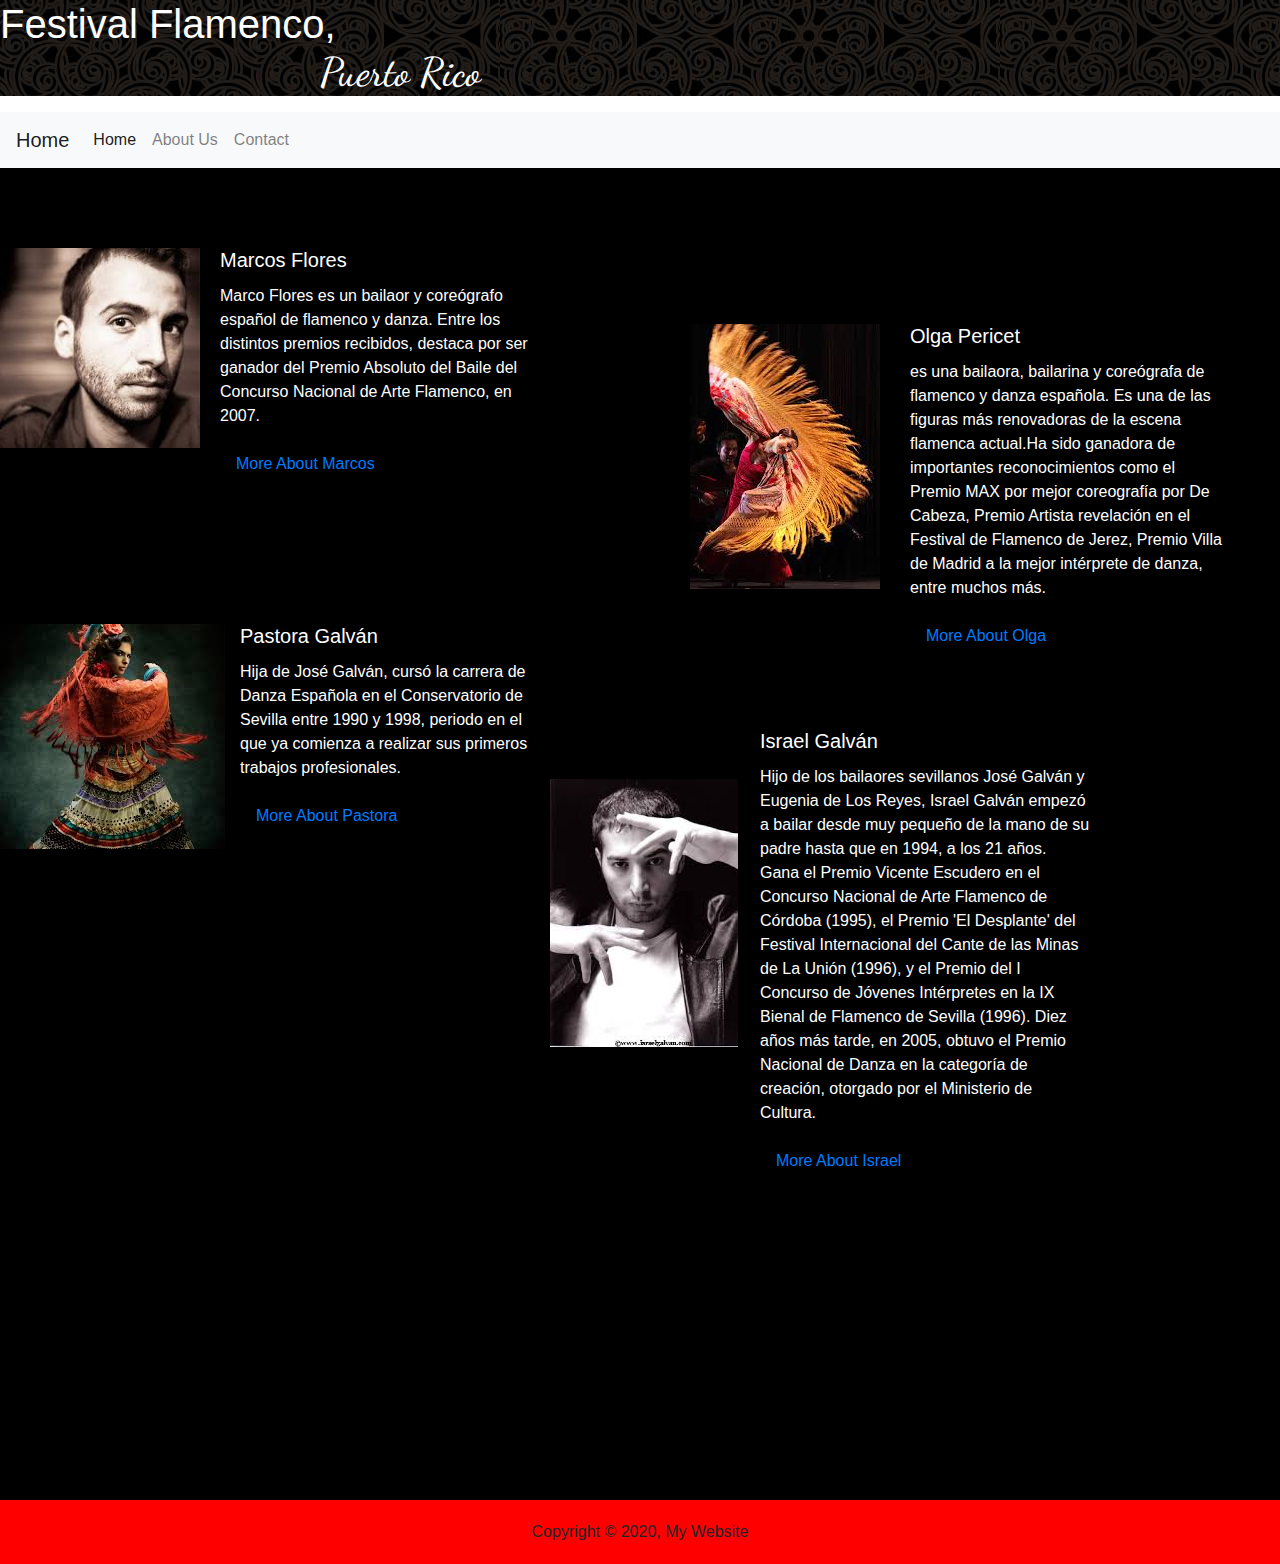
<file: maestros.html>
<!doctype html>
<html lang="en">
  <head>
    <!-- Required meta tags -->
    <meta charset="utf-8">
    <meta name="viewport" content="width=device-width, initial-scale=1, shrink-to-fit=no">

    
    <link rel="stylesheet" type="text/css" href="flamenco.css">
    <link rel="stylesheet" href="https://stackpath.bootstrapcdn.com/bootstrap/4.3.1/css/bootstrap.min.css" integrity="sha384-ggOyR0iXCbMQv3Xipma34MD+dH/1fQ784/j6cY/iJTQUOhcWr7x9JvoRxT2MZw1T" crossorigin="anonymous">
    <link href="https://fonts.googleapis.com/css?family=Dancing+Script&display=swap" rel="stylesheet">

    <title>Festival Flamenco</title>
  </head>
  <body>

    <h1 class="box1">Festival Flamenco,<p class="pr">Puerto Rico</p></h1> 
<nav class="navbar navbar-expand-lg navbar-light bg-light">
  <a class="navbar-brand" href="flamenco.html">Home</a>
  <button class="navbar-toggler" type="button" data-toggle="collapse" data-target="#navbarNav" aria-controls="navbarNav" aria-expanded="false" aria-label="Toggle navigation">
    <span class="navbar-toggler-icon"></span>
  </button>
  <div class="collapse navbar-collapse" id="navbarNav">
    <ul class="navbar-nav">
      <li class="nav-item active">
        <a class="nav-link" href="#">Home <span class="sr-only">(current)</span></a>
      </li>
      <li class="nav-item">
        <a class="nav-link" href="#">About Us</a>
      </li>
      <li class="nav-item">
        <a class="nav-link" href="#">Contact</a>
      </li>
    </ul>
  </div>
</nav>
<section class="testback">
<div class="card1" style="max-width: 540px;">
    <div class="row no-gutters">
      <div class="col-md-4">
        <img src="images/flamenco9.jpg" class="card-img1">
      </div>
      <div class="col-md-8">
        <div class="card-body1">
          <h5 class="card-title">Marcos Flores</h5>
          <p class="card-text">Marco Flores es un bailaor y coreógrafo español de flamenco y danza. Entre los distintos premios recibidos, destaca por ser ganador del Premio Absoluto del Baile del Concurso Nacional de Arte Flamenco, en 2007.​</p>
          <p class="card-text"><a class="nav-link" href="https://www.youtube.com/watch?v=Fg1jmG8nIzg">More About Marcos</a></p>
        </div>
      </div>
    </div>
  </div>

  <div class="card2" style="max-width: 540px;">
    <div class="row no-gutters">
      <div class="col-md-4">
        <img src="images/flamenco14.jpg" class="card-img2">
      </div>
      <div class="col-md-8">
        <div class="card-body2">
          <h5 class="card-title">Olga Pericet</h5>
          <p class="card-text">es una bailaora, bailarina y coreógrafa de flamenco y danza española. Es una de las figuras más renovadoras de la escena flamenca actual.​ 
            Ha sido ganadora de importantes reconocimientos como el Premio MAX por mejor coreografía por De Cabeza, Premio Artista revelación en el Festival de Flamenco de Jerez, Premio Villa de Madrid a la mejor intérprete de danza, entre muchos más. ​</p>
          <p class="card-text"><a class="nav-link" href="https://www.youtube.com/watch?v=55waEsaBzjM">More About Olga</a></p>
        </div>
      </div>
    </div>
  </div>

  <div class="card3" style="max-width: 540px;">
    <div class="row no-gutters">
      <div class="col-md-4">
        <img src="images/flamenco15.png" class="card-img3">
      </div>
      <div class="col-md-8">
        <div class="card-body3">
          <h5 class="card-title">Pastora Galván</h5>
          <p class="card-text"> Hija de José Galván, cursó la carrera de Danza Española en el Conservatorio de Sevilla entre 1990 y 1998, periodo en el que ya comienza a realizar sus primeros trabajos profesionales.  ​</p>
          <p class="card-text"><a class="nav-link" href="https://www.youtube.com/watch?v=SY6Vy9tKW3U">More About Pastora</a></p>
        </div>
      </div>
    </div>
  </div>
  </section>

  <div class="card4" style="max-width: 540px;">
    <div class="row no-gutters">
      <div class="col-md-4">
        <img src="images/flamenco16.jpg" class="card-img4">
      </div>
      <div class="col-md-8">
        <div class="card-body4">
          <h5 class="card-title">Israel Galván</h5>
          <p class="card-text"> Hijo de los bailaores sevillanos José Galván y Eugenia de Los Reyes, Israel Galván empezó a bailar desde muy pequeño de la mano de su padre hasta que en 1994, a los 21 años. Gana el Premio Vicente Escudero en el Concurso Nacional de Arte Flamenco de Córdoba (1995), el Premio 'El Desplante' del Festival Internacional del Cante de las Minas de La Unión (1996), y el Premio del I Concurso de Jóvenes Intérpretes en la IX Bienal de Flamenco de Sevilla (1996). Diez años más tarde, en 2005, obtuvo el Premio Nacional de Danza en la categoría de creación, otorgado por el Ministerio de Cultura.  ​</p>
          <p class="card-text"><a class="nav-link" href="https://www.youtube.com/watch?v=AgGhyIFM-LY" target="_blank">More About Israel</a></p>
        </div>
      </div>
    </div>
  </div>

  <div>
    <footer class="footer">Copyright &copy; 2020, My Website</footer>
  </div>

 <!-- Optional JavaScript -->
    <!-- jQuery first, then Popper.js, then Bootstrap JS -->
    <script src="https://code.jquery.com/jquery-3.3.1.slim.min.js" integrity="sha384-q8i/X+965DzO0rT7abK41JStQIAqVgRVzpbzo5smXKp4YfRvH+8abtTE1Pi6jizo" crossorigin="anonymous"></script>
    <script src="https://cdnjs.cloudflare.com/ajax/libs/popper.js/1.14.7/umd/popper.min.js" integrity="sha384-UO2eT0CpHqdSJQ6hJty5KVphtPhzWj9WO1clHTMGa3JDZwrnQq4sF86dIHNDz0W1" crossorigin="anonymous"></script>
    <script src="https://stackpath.bootstrapcdn.com/bootstrap/4.3.1/js/bootstrap.min.js" integrity="sha384-JjSmVgyd0p3pXB1rRibZUAYoIIy6OrQ6VrjIEaFf/nJGzIxFDsf4x0xIM+B07jRM" crossorigin="anonymous"></script>
  </body>
  </html>
</file>
<file: style.css>
.pr {
    font-family: 'Dancing Script', cursive;
    position: relative;
    left: 25%;
}
.box1 {
    background-image: url(images/background1.jpg);
    color: #ffffff;
    
}

.flamenco1 {
    width: 100%;
    height: 700px;
}
.flamenco2 {
    width: 100%;
    height: 700px;
}
.flamenco3 {
    width: 100%;
    height: 700px;
}
.circle1 {
    width: 200px;
    height: 200px;
    border-radius: 100%;
    
}
.circle2 {
    width: 200px;
    height: 200px;
    border-radius: 100%;
}
.circle3 {
    width: 200px;
    height: 200px;
    border-radius: 100%;
}
html {
    background-color: black;
    
}
.bloque1 {
    float: left;
    position: relative;
    top: 200px;
    left: 150px;
    text-align: center;
    color: #ffffff;
}
.bloque2 {
    float: left;
    position: relative;
    top: 200px;
    left: 250px;
    text-align: center;
    color: #ffffff
}
.bloque3 {
    position: relative;
    top: 200px;
    left: 350px;
    float: left;
    text-align: center;
    color: #ffffff
}
.card-img1{
    width: 200px;
    height: 200px;
}
.card-body1 {
    margin-left: 40px;
}
.card1 {
    position: relative;
    top: 80px;
    background-color: black;
    color: #ffffff
}
.card-img2 {

}
.card-body2 {
    margin-left: 40px;
}
.card2 {
    width: 560px;
    position: relative;
    right: 50px;
    bottom: 80px;
    float: right;
    background-color: black;
    color: #ffffff;
}
.card-body3 {
    margin-left: 60px;
}
.card3 {
    position: relative;
    top: 220px;
    color: #ffffff
}
.card4 {
    position: relative;
    top: 100px;
    left: 350px;
    float: right;
    color: #ffffff
}
.card-img4 {
position: relative;
top: 50px;
}
.card-body4 {
    margin-left: 30px;
}
iframe {
    width: 560px;
    height: 315px;
    position: relative;
    left: 30%;
    background-color: black;
}
.back {
    background-color: black;
}

 .testback {
     background-color: black;
 }  
 
 .footer {
     background-color: red;
     position: absolute;
     top:1500px;
     width:100%;
     padding:20px;
    text-align: center;

 }
</file>
<file: flamenco.css>
.pr {
    font-family: 'Dancing Script', cursive;
    position: relative;
    left: 25%;
}
.box1 {
    background-image: url(images/background1.jpg);
    color: #ffffff;
    
}

.flamenco1 {
    width: 100%;
    height: 700px;
}
.flamenco2 {
    width: 100%;
    height: 700px;
}
.flamenco3 {
    width: 100%;
    height: 700px;
}
.circle1 {
    width: 200px;
    height: 200px;
    border-radius: 100%;
    
}
.circle2 {
    width: 200px;
    height: 200px;
    border-radius: 100%;
}
.circle3 {
    width: 200px;
    height: 200px;
    border-radius: 100%;
}
html {
    background-color: black;
    
}
.bloque1 {
    float: left;
    position: relative;
    top: 200px;
    left: 150px;
    text-align: center;
    color: #ffffff;
}
.bloque2 {
    float: left;
    position: relative;
    top: 200px;
    left: 250px;
    text-align: center;
    color: #ffffff
}
.bloque3 {
    position: relative;
    top: 200px;
    left: 350px;
    float: left;
    text-align: center;
    color: #ffffff
}
.card-img1{
    width: 200px;
    height: 200px;
}
.card-body1 {
    margin-left: 40px;
}
.card1 {
    position: relative;
    top: 80px;
    background-color: black;
    color: #ffffff
}
.card-img2 {

}
.card-body2 {
    margin-left: 40px;
}
.card2 {
    width: 560px;
    position: relative;
    right: 50px;
    bottom: 80px;
    float: right;
    background-color: black;
    color: #ffffff;
}
.card-body3 {
    margin-left: 60px;
}
.card3 {
    position: relative;
    top: 220px;
    color: #ffffff
}
.card4 {
    position: relative;
    top: 100px;
    left: 350px;
    float: right;
    color: #ffffff
}
.card-img4 {
position: relative;
top: 50px;
}
.card-body4 {
    margin-left: 30px;
}
iframe {
    width: 560px;
    height: 315px;
    position: relative;
    left: 30%;
    background-color: black;
}
.back {
    background-color: black;
}

 .testback {
     background-color: black;
 }  
 
 .footer {
     background-color: red;
     position: absolute;
     top:1500px;
     width:100%;
     padding:20px;
    text-align: center;

 }
</file>
